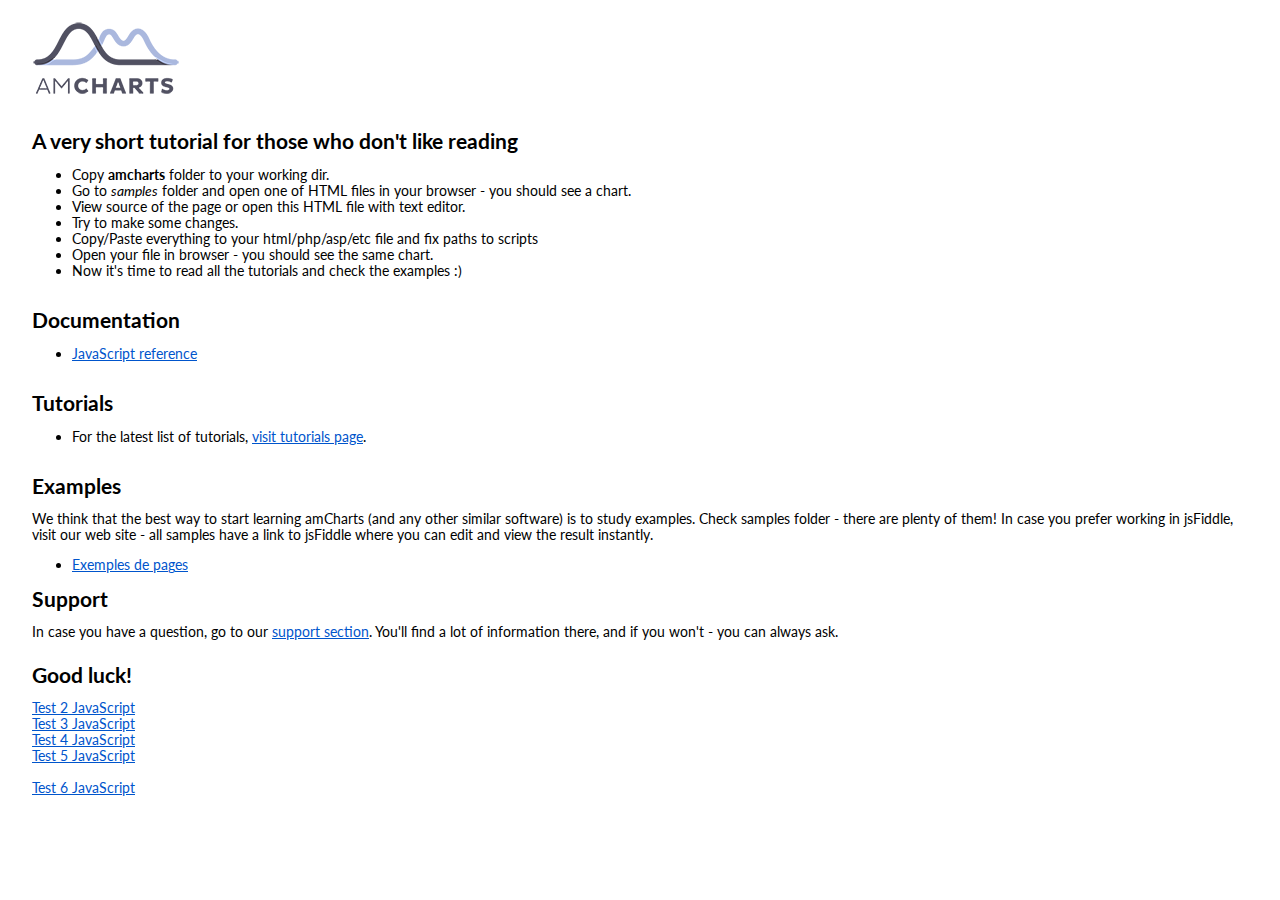
<file: web/index.html>
<!DOCTYPE html PUBLIC "-//W3C//DTD XHTML 1.0 Transitional//EN" "http://www.w3.org/TR/xhtml1/DTD/xhtml1-transitional.dtd">
<html xmlns="http://www.w3.org/1999/xhtml">
<head>
<title>Intro to JavaScript amCharts</title>
<meta http-equiv="Content-Type" content="text/html; charset=UTF-8">
<link href="images/style.css" rel="stylesheet" type="text/css">
</head>

<body bgcolor="#FFFFFF">
    <p><img src="images/logo.png" /></p>
    <hr>
    <h2>A very short tutorial for those who don't like reading</h2>
	<ul>
	    <li>Copy <b>amcharts</b> folder to your working dir.</li>
	    <li>Go to <i>samples</i> folder and open one of HTML files in your browser - you should see a chart.</li>
	    <li>View source of the page or open this HTML file with text editor.</li>
	    <li>Try to make some changes.</li>
	    <li>Copy/Paste everything to your html/php/asp/etc file and fix paths to scripts</li>
	    <li>Open your file in browser - you should see the same chart.</li>
	    <li>Now it's time to read all the tutorials and check the examples :)</li>
	</ul>
    <hr>
 	<h2>Documentation</h2>
	<ul>
		<li><a href="http://docs.amcharts.com/3/javascriptstockchart">JavaScript reference</a></li>
	</ul>
    <hr>
	<h2>Tutorials</h2>
	<ul>
		<li>For the latest list of tutorials, <a href="http://www.amcharts.com/tutorials/">visit tutorials page</a>.</li>
	</ul>
	<hr>
	<h2>Examples</h2>
	We think that the best way to start learning amCharts (and any other similar software) is to study examples. Check samples folder - there are plenty of them! In case you prefer working in jsFiddle, visit our web site - all samples have a link to jsFiddle where you can edit and view the result instantly.
        	<ul>
                    <li><a href="samples/Menu.html">Exemples de pages</a></li>
	</ul>
        
    <h2>Support</h2>
	In case you have a question, go to our <a href="http://www.amcharts.com/support">support section</a>. You'll find a lot of information there, and if you won't - you can always ask.
	<hr>
	<h2>Good luck!</h2>
        <!--
        <a href="TestJavaScript.jsp">Test JavaScript</a>
        -->
        
        <a href="Debut?choixPage=test2">Test 2 JavaScript</a>   </br>    
        <a href="Debut?choixPage=test3">Test 3 JavaScript</a> </br>   
        
        <a href="Debut?choixPage=test4">Test 4 JavaScript</a></br>   
        <a href="Debut?choixPage=test5">Test 5 JavaScript</a></br> </br>     
         <a href="Debut?choixPage=test6">Test 6 JavaScript</a></br>   
        
	<hr>
</body>
</html>
</file>
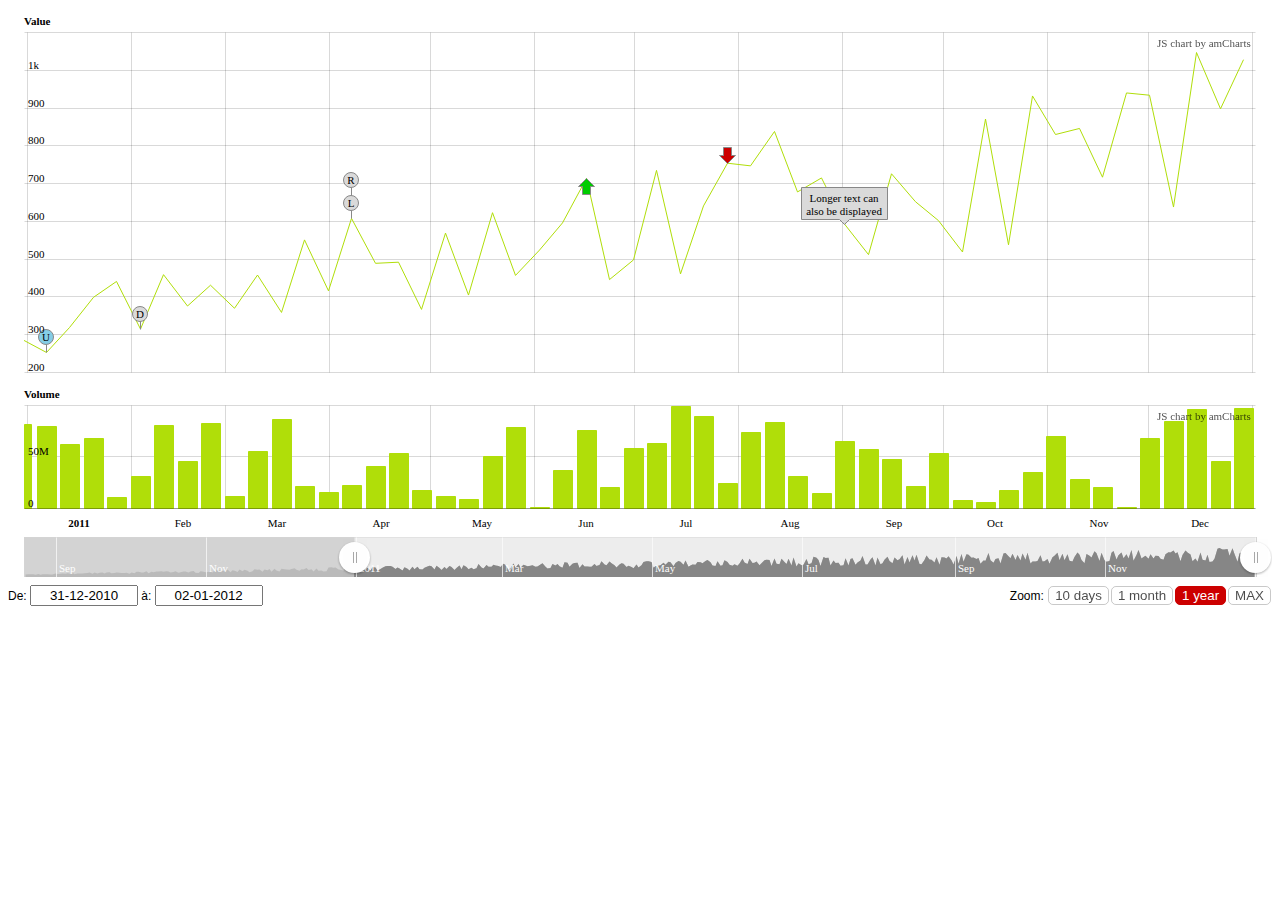
<file: web/samples/stockEvents.html>
<!DOCTYPE HTML PUBLIC "-//W3C//DTD HTML 4.01//EN" "http://www.w3.org/TR/html4/strict.dtd">
<html>
	<head>
		<meta http-equiv="Content-Type" content="text/html; charset=utf-8">
		<title>amStock Example</title>
		<link rel="stylesheet" href="../amcharts/style.css"	type="text/css">

		<script src="../amcharts/amcharts.js" type="text/javascript"></script>
		<script src="../amcharts/serial.js" type="text/javascript"></script>
		<script src="../amcharts/amstock.js" type="text/javascript"></script>

		<script>
			AmCharts.ready(function () {
				generateChartData();
				createStockChart();
			});

			var chartData = [];

			function generateChartData() {
				var firstDate = new Date(2012, 0, 1);
				firstDate.setDate(firstDate.getDate() - 500);
				firstDate.setHours(0, 0, 0, 0);

				for (var i = 0; i < 500; i++) {
					var newDate = new Date(firstDate);
					newDate.setDate(newDate.getDate() + i);

					var a = Math.round(Math.random() * (40 + i)) + 100 + i;
					var b = Math.round(Math.random() * 100000000);

					chartData.push({
						date: newDate,
						value: a,
						volume: b
					});
				}
			}

			var chart;

			function createStockChart() {
				chart = new AmCharts.AmStockChart();


				// DATASETS //////////////////////////////////////////
				var dataSet = new AmCharts.DataSet();
				dataSet.color = "#b0de09";
				dataSet.fieldMappings = [{
					fromField: "value",
					toField: "value"
				}, {
					fromField: "volume",
					toField: "volume"
				}];
				dataSet.dataProvider = chartData;
				dataSet.categoryField = "date";

				// set data sets to the chart
				chart.dataSets = [dataSet];

				// PANELS ///////////////////////////////////////////
				// first stock panel
				var stockPanel1 = new AmCharts.StockPanel();
				stockPanel1.showCategoryAxis = false;
				stockPanel1.title = "Value";
				stockPanel1.percentHeight = 70;

				// graph of first stock panel
				var graph1 = new AmCharts.StockGraph();
				graph1.valueField = "value";
				stockPanel1.addStockGraph(graph1);

				// create stock legend
				var stockLegend1 = new AmCharts.StockLegend();
				stockLegend1.valueTextRegular = " ";
				stockLegend1.markerType = "none";
				stockPanel1.stockLegend = stockLegend1;


				// second stock panel
				var stockPanel2 = new AmCharts.StockPanel();
				stockPanel2.title = "Volume";
				stockPanel2.percentHeight = 30;
				var graph2 = new AmCharts.StockGraph();
				graph2.valueField = "volume";
				graph2.type = "column";
				graph2.fillAlphas = 1;
				stockPanel2.addStockGraph(graph2);

				// create stock legend
				var stockLegend2 = new AmCharts.StockLegend();
				stockLegend2.valueTextRegular = " ";
				stockLegend2.markerType = "none";
				stockPanel2.stockLegend = stockLegend2;

				// set panels to the chart
				chart.panels = [stockPanel1, stockPanel2];


				// OTHER SETTINGS ////////////////////////////////////
				var scrollbarSettings = new AmCharts.ChartScrollbarSettings();
				scrollbarSettings.graph = graph1;
				scrollbarSettings.updateOnReleaseOnly = false;
				chart.chartScrollbarSettings = scrollbarSettings;

				var cursorSettings = new AmCharts.ChartCursorSettings();
				cursorSettings.valueBalloonsEnabled = true;
				cursorSettings.graphBulletSize = 1;
				chart.chartCursorSettings = cursorSettings;


				// PERIOD SELECTOR ///////////////////////////////////
				var periodSelector = new AmCharts.PeriodSelector();
				periodSelector.periods = [{
					period: "DD",
					count: 10,
					label: "10 days"
				}, {
					period: "MM",
					count: 1,
					label: "1 month"
				}, {
					period: "YYYY",
					count: 1,
					selected:true,
					label: "1 year"
				}, {
					period: "YTD",
					label: "YTD"
				}, {
					period: "MAX",
					label: "MAX"
				}];
				chart.periodSelector = periodSelector;


				var panelsSettings = new AmCharts.PanelsSettings();
				panelsSettings.marginRight = 16;
				panelsSettings.marginLeft = 16;
				panelsSettings.usePrefixes = true;
				chart.panelsSettings = panelsSettings;


				// EVENTS - Créer un type Event qui sera generé selon une condition (prototype)
				var e0 = {
					date: new Date(2010, 8, 19),
					type: "sign",
					backgroundColor: "#85CDE6",
					graph: graph1,
					text: "S",
					description: "This is description of an event"
				};
				var e1 = {
					date: new Date(2010, 10, 19),
					type: "flag",
					backgroundColor: "#FFFFFF",
					backgroundAlpha: 0.5,
					graph: graph1,
					text: "F",
					description: "Some longer\ntext can also\n be added"
				};
				var e2 = {
					date: new Date(2010, 11, 10),
					showOnAxis: true,
					backgroundColor: "#85CDE6",
					type: "pin",
					text: "X",
					graph: graph1,
					description: "This is description of an event"
				};
				var e3 = {
					date: new Date(2010, 11, 26),
					showOnAxis: true,
					backgroundColor: "#85CDE6",
					type: "pin",
					text: "Z",
					graph: graph1,
					description: "This is description of an event"
				};
				var e4 = {
					date: new Date(2011, 0, 3),
					type: "sign",
					backgroundColor: "#85CDE6",
					graph: graph1,
					text: "U",
					description: "This is description of an event"
				};
				var e5 = {
					date: new Date(2011, 1, 6),
					type: "sign",
					graph: graph1,
					text: "D",
					description: "This is description of an event"
				};
				var e6 = {
					date: new Date(2011, 3, 5),
					type: "sign",
					graph: graph1,
					text: "L",
					description: "This is description of an event"
				};
				var e7 = {
					date: new Date(2011, 3, 5),
					type: "sign",
					graph: graph1,
					text: "R",
					description: "This is description of an event"
				};
				var e8 = {
					date: new Date(2011, 5, 15),
					type: "arrowUp",
					backgroundColor: "#00CC00",
					graph: graph1,
					description: "This is description of an event"
				};
				var e9 = {
					date: new Date(2011, 6, 25),
					type: "arrowDown",
					backgroundColor: "#CC0000",
					graph: graph1,
					description: "This is description of an event"
				};
				var e10 = {
					date: new Date(2011, 8, 1),
					type: "text",
					graph: graph1,
					text: "Longer text can\nalso be displayed",
					description: "This is description of an event"
				};

				dataSet.stockEvents = [e0, e1, e2, e3, e4, e5, e6, e7, e8, e9, e10];

				chart.write('chartdiv');
			}

		</script>
	</head>
	<body style="background-color:#FFFFFF">
		<div id="chartdiv" style="width:100%; height:600px;"></div>
	</body>

</html>
</file>
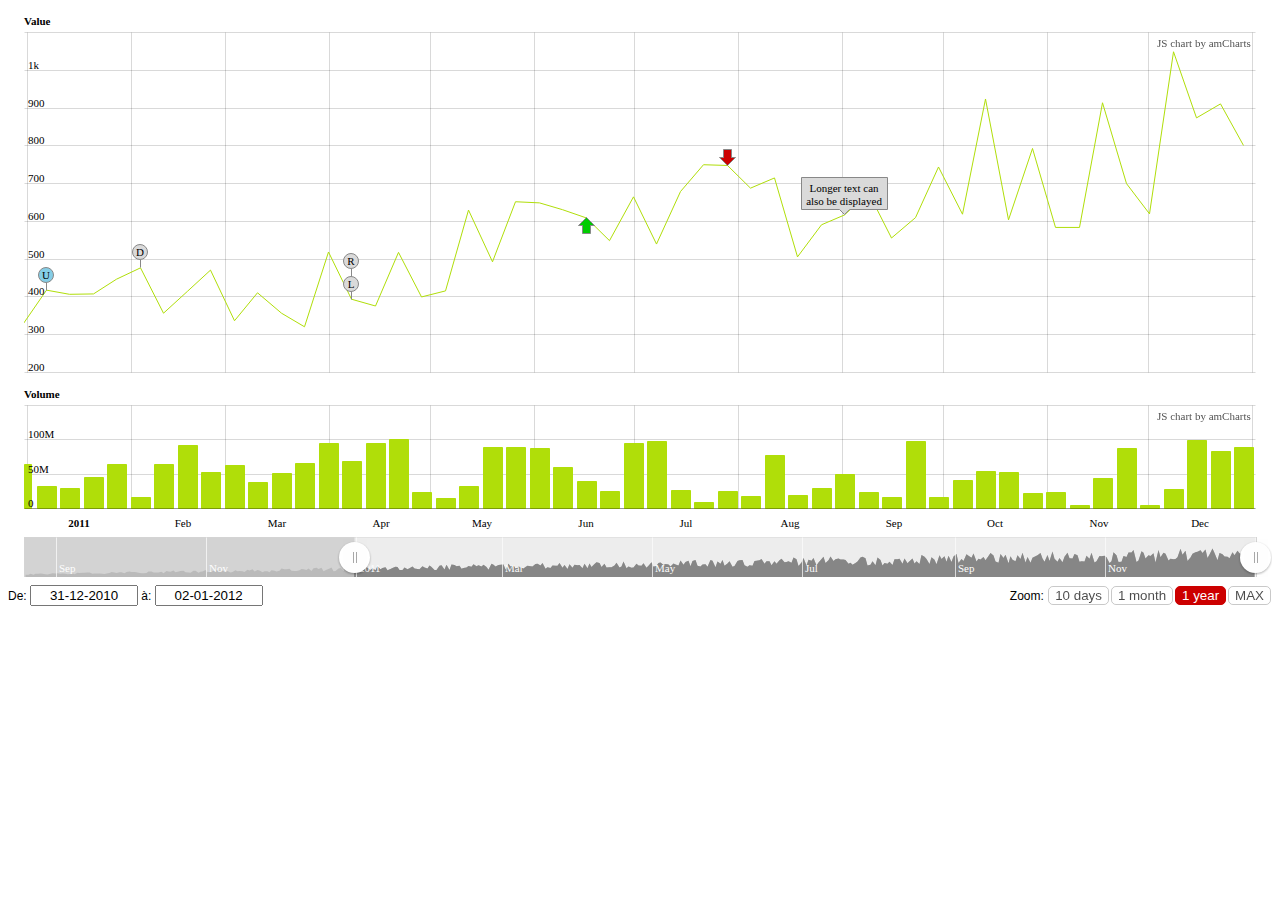
<file: web/samples/stockEvents_1.html>
<!DOCTYPE HTML PUBLIC "-//W3C//DTD HTML 4.01//EN" "http://www.w3.org/TR/html4/strict.dtd">
<html>
	<head>
		<meta http-equiv="Content-Type" content="text/html; charset=utf-8">
		<title>amStock Example</title>
		<link rel="stylesheet" href="../amcharts/style.css"	type="text/css">

		<script src="../amcharts/amcharts.js" type="text/javascript"></script>
		<script src="../amcharts/serial.js" type="text/javascript"></script>
		<script src="../amcharts/amstock.js" type="text/javascript"></script>

		<script>
			AmCharts.ready(function () {
				generateChartData();
				createStockChart();
			});

			var chartData = [];

			function generateChartData() {
				var firstDate = new Date(2012, 0, 1);
				firstDate.setDate(firstDate.getDate() - 500);
				firstDate.setHours(0, 0, 0, 0);

				for (var i = 0; i < 500; i++) {
					var newDate = new Date(firstDate);
					newDate.setDate(newDate.getDate() + i);

					var a = Math.round(Math.random() * (40 + i)) + 100 + i;
					var b = Math.round(Math.random() * 100000000);

					chartData.push({
						date: newDate,
						value: a,
						volume: b
					});
				}
			}

			var chart;

			function createStockChart() {
				chart = new AmCharts.AmStockChart();


				// DATASETS MM//////////////////////////////////////////
				var dataSet = new AmCharts.DataSet();
				dataSet.color = "#b0de09";
				dataSet.fieldMappings = [{
					fromField: "value",
					toField: "value"
				}, {
					fromField: "volume",
					toField: "volume"
				}];
				dataSet.dataProvider = chartData;
				dataSet.categoryField = "date";

				// set data sets to the chart
				chart.dataSets = [dataSet];

				// PANELS ///////////////////////////////////////////
				// first stock panel
				var stockPanel1 = new AmCharts.StockPanel();
				stockPanel1.showCategoryAxis = false;
				stockPanel1.title = "Value";
				stockPanel1.percentHeight = 70;

				// graph of first stock panel
				var graph1 = new AmCharts.StockGraph();
				graph1.valueField = "value";
				stockPanel1.addStockGraph(graph1);

				// create stock legend
				var stockLegend1 = new AmCharts.StockLegend();
				stockLegend1.valueTextRegular = " ";
				stockLegend1.markerType = "none";
				stockPanel1.stockLegend = stockLegend1;


				// second stock panel
				var stockPanel2 = new AmCharts.StockPanel();
				stockPanel2.title = "Volume";
				stockPanel2.percentHeight = 30;
				var graph2 = new AmCharts.StockGraph();
				graph2.valueField = "volume";
				graph2.type = "column";
				graph2.fillAlphas = 1;
				stockPanel2.addStockGraph(graph2);

				// create stock legend
				var stockLegend2 = new AmCharts.StockLegend();
				stockLegend2.valueTextRegular = " ";
				stockLegend2.markerType = "none";
				stockPanel2.stockLegend = stockLegend2;

				// set panels to the chart
				chart.panels = [stockPanel1, stockPanel2];


				// OTHER SETTINGS ////////////////////////////////////
				var scrollbarSettings = new AmCharts.ChartScrollbarSettings();
				scrollbarSettings.graph = graph1;
				scrollbarSettings.updateOnReleaseOnly = false;
				chart.chartScrollbarSettings = scrollbarSettings;

				var cursorSettings = new AmCharts.ChartCursorSettings();
				cursorSettings.valueBalloonsEnabled = true;
				cursorSettings.graphBulletSize = 1;
				chart.chartCursorSettings = cursorSettings;


				// PERIOD SELECTOR ///////////////////////////////////
				var periodSelector = new AmCharts.PeriodSelector();
				periodSelector.periods = [{
					period: "DD",
					count: 10,
					label: "10 days"
				}, {
					period: "MM",
					count: 1,
					label: "1 month"
				}, {
					period: "YYYY",
					count: 1,
					selected:true,
					label: "1 year"
				}, {
					period: "YTD",
					label: "YTD"
				}, {
					period: "MAX",
					label: "MAX"
				}];
				chart.periodSelector = periodSelector;


				var panelsSettings = new AmCharts.PanelsSettings();
				panelsSettings.marginRight = 16;
				panelsSettings.marginLeft = 16;
				panelsSettings.usePrefixes = true;
				chart.panelsSettings = panelsSettings;


				// EVENTS - Créer un type Event qui sera generé selon une condition (prototype)
				var e0 = {
					date: new Date(2010, 8, 19),
					type: "sign",
					backgroundColor: "#85CDE6",
					graph: graph1,
					text: "S",
					description: "This is description of an event"
				};
				var e1 = {
					date: new Date(2010, 10, 19),
					type: "flag",
					backgroundColor: "#FFFFFF",
					backgroundAlpha: 0.5,
					graph: graph1,
					text: "F",
					description: "Some longer\ntext can also\n be added"
				};
				var e2 = {
					date: new Date(2010, 11, 10),
					showOnAxis: true,
					backgroundColor: "#85CDE6",
					type: "pin",
					text: "X",
					graph: graph1,
					description: "This is description of an event"
				};
				var e3 = {
					date: new Date(2010, 11, 26),
					showOnAxis: true,
					backgroundColor: "#85CDE6",
					type: "pin",
					text: "Z",
					graph: graph1,
					description: "This is description of an event"
				};
				var e4 = {
					date: new Date(2011, 0, 3),
					type: "sign",
					backgroundColor: "#85CDE6",
					graph: graph1,
					text: "U",
					description: "This is description of an event"
				};
				var e5 = {
					date: new Date(2011, 1, 6),
					type: "sign",
					graph: graph1,
					text: "D",
					description: "This is description of an event"
				};
				var e6 = {
					date: new Date(2011, 3, 5),
					type: "sign",
					graph: graph1,
					text: "L",
					description: "This is description of an event"
				};
				var e7 = {
					date: new Date(2011, 3, 5),
					type: "sign",
					graph: graph1,
					text: "R",
					description: "This is description of an event"
				};
				var e8 = {
					date: new Date(2011, 5, 15),
					type: "arrowUp",
					backgroundColor: "#00CC00",
					graph: graph1,
					description: "This is description of an event"
				};
				var e9 = {
					date: new Date(2011, 6, 25),
					type: "arrowDown",
					backgroundColor: "#CC0000",
					graph: graph1,
					description: "This is description of an event"
				};
				var e10 = {
					date: new Date(2011, 8, 1),
					type: "text",
					graph: graph1,
					text: "Longer text can\nalso be displayed",
					description: "This is description of an event"
				};

				dataSet.stockEvents = [e0, e1, e2, e3, e4, e5, e6, e7, e8, e9, e10];

				chart.write('chartdiv');
			}

		</script>
	</head>
	<body style="background-color:#FFFFFF">
		<div id="chartdiv" style="width:100%; height:600px;"></div>
	</body>

</html>
</file>
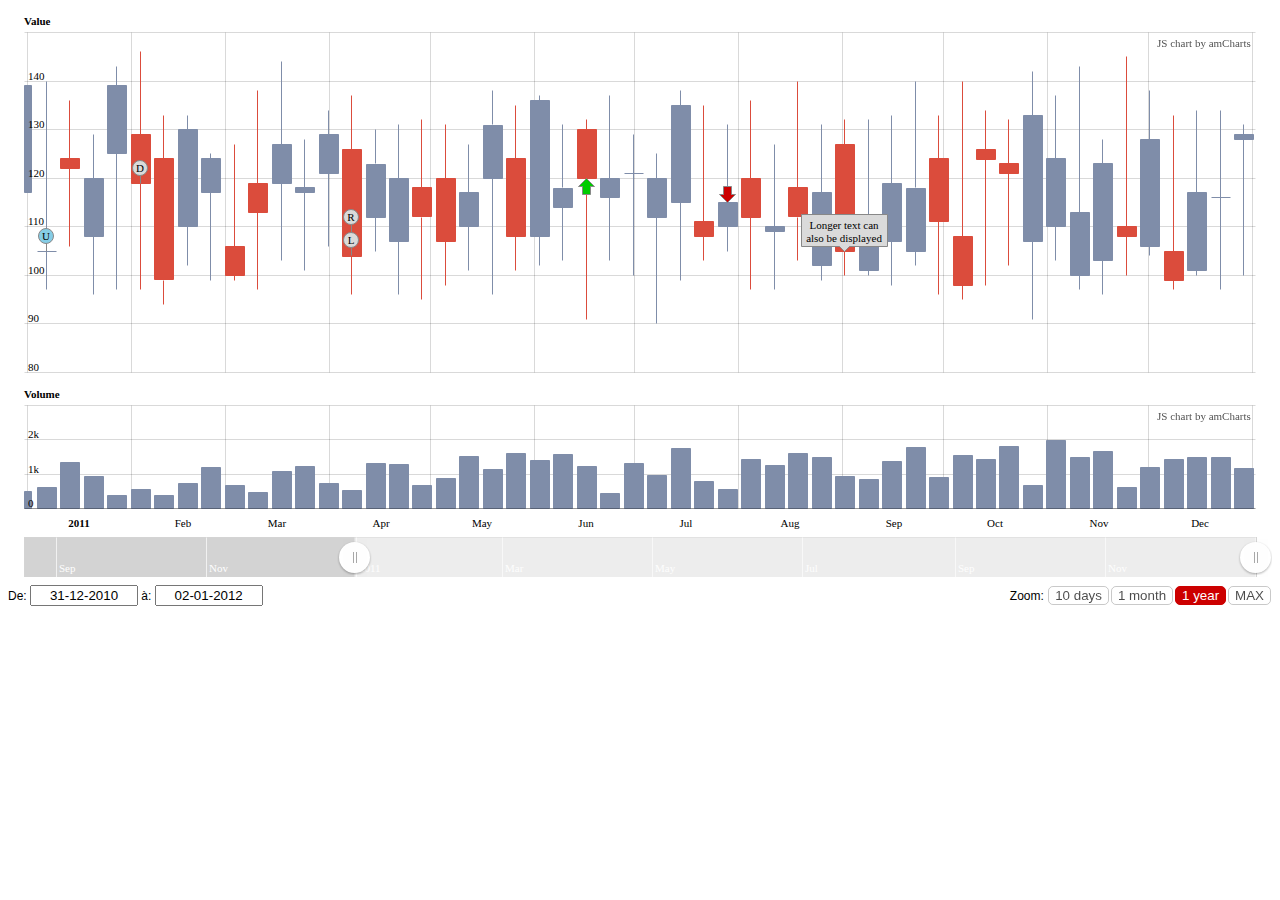
<file: web/samples/stockEvents_3.html>
<!DOCTYPE HTML PUBLIC "-//W3C//DTD HTML 4.01//EN" "http://www.w3.org/TR/html4/strict.dtd">
<html>
    <head>
        <meta http-equiv="Content-Type" content="text/html; charset=utf-8">
        <title>amStock Example</title>
        <link rel="stylesheet" href="../amcharts/style.css"	type="text/css">

        <script src="../amcharts/amcharts.js" type="text/javascript"></script>
        <script src="../amcharts/serial.js" type="text/javascript"></script>
        <script src="../amcharts/amstock.js" type="text/javascript"></script>

        <script>
            AmCharts.ready(function () {
                generateChartData();
                createStockChart();
            });

            var chartData = [];

            function generateChartData() {
                var firstDate = new Date(2012, 0, 1);
                firstDate.setDate(firstDate.getDate() - 500);
                firstDate.setHours(0, 0, 0, 0);

                for (var i = 0; i < 500; i++) {
                    var newDate = new Date(firstDate);

                    newDate.setDate(newDate.getDate() + i);

                    var open = Math.round(Math.random() * (30) + 100);
                    var close = open + Math.round(Math.random() * (15) - Math.random() * 10);

                    var low;
                    if (open < close) {
                        low = open - Math.round(Math.random() * 5);
                    } else {
                        low = close - Math.round(Math.random() * 5);
                    }

                    var high;
                    if (open < close) {
                        high = close + Math.round(Math.random() * 5);
                    } else {
                        high = open + Math.round(Math.random() * 5);
                    }

                    var volume = Math.round(Math.random() * (1000 + i)) + 100 + i;



                    chartData[i] = ({
                        date: newDate,
                        open: open,
                        close: close,
                        high: high,
                        low: low,
                        volume: volume
                    });
                }
            }

            var chart;

            function createStockChart() {
                chart = new AmCharts.AmStockChart();


                // DATASETS //////////////////////////////////////////
                var dataSet = new AmCharts.DataSet();
                dataSet.fieldMappings = [{
                        fromField: "open",
                        toField: "open"
                    }, {
                        fromField: "close",
                        toField: "close"
                    }, {
                        fromField: "high",
                        toField: "high"
                    }, {
                        fromField: "low",
                        toField: "low"
                    }, {
                        fromField: "volume",
                        toField: "volume"
                    }, {
                        fromField: "value",
                        toField: "value"
                    }];
                dataSet.color = "#7f8da9";
                dataSet.dataProvider = chartData;
                dataSet.categoryField = "date";

                // set data sets to the chart
                chart.dataSets = [dataSet];

                // PANELS ///////////////////////////////////////////
                // first stock panel
                var stockPanel1 = new AmCharts.StockPanel();
                stockPanel1.showCategoryAxis = false;
                stockPanel1.title = "Value";
                stockPanel1.percentHeight = 70;

                // graph of first stock panel
                var graph1 = new AmCharts.StockGraph();
                graph1.type = "candlestick";
                graph1.openField = "open";
                graph1.closeField = "close";
                graph1.highField = "high";
                graph1.lowField = "low";
                graph1.valueField = "close";
                graph1.lineColor = "#7f8da9";
                graph1.fillColors = "#7f8da9";
                graph1.negativeLineColor = "#db4c3c";
                graph1.negativeFillColors = "#db4c3c";
                graph1.fillAlphas = 1;
                graph1.balloonText = "open:<b>[[open]]</b><br>close:<b>[[close]]</b><br>low:<b>[[low]]</b><br>high:<b>[[high]]</b>";
                graph1.useDataSetColors = false;
                stockPanel1.addStockGraph(graph1);

                // create stock legend
                var stockLegend1 = new AmCharts.StockLegend();
                stockLegend1.valueTextRegular = " ";
                stockLegend1.markerType = "none";
                stockPanel1.stockLegend = stockLegend1;


                // second stock panel
                var stockPanel2 = new AmCharts.StockPanel();
                stockPanel2.title = "Volume";
                stockPanel2.percentHeight = 30;
                var graph2 = new AmCharts.StockGraph();
                graph2.valueField = "volume";
                graph2.type = "column";
                graph2.fillAlphas = 1;
                stockPanel2.addStockGraph(graph2);

                // create stock legend
                var stockLegend2 = new AmCharts.StockLegend();
                stockLegend2.valueTextRegular = " ";
                stockLegend2.markerType = "none";
                stockPanel2.stockLegend = stockLegend2;

                // set panels to the chart
                chart.panels = [stockPanel1, stockPanel2];


                // OTHER SETTINGS ////////////////////////////////////
                var scrollbarSettings = new AmCharts.ChartScrollbarSettings();
                scrollbarSettings.graph = graph1;
                scrollbarSettings.updateOnReleaseOnly = false;
                chart.chartScrollbarSettings = scrollbarSettings;

                var cursorSettings = new AmCharts.ChartCursorSettings();
                cursorSettings.valueBalloonsEnabled = true;
                cursorSettings.graphBulletSize = 1;
                chart.chartCursorSettings = cursorSettings;


                // PERIOD SELECTOR ///////////////////////////////////
                var periodSelector = new AmCharts.PeriodSelector();
                periodSelector.periods = [{
                        period: "DD",
                        count: 10,
                        label: "10 days"
                    }, {
                        period: "MM",
                        count: 1,
                        label: "1 month"
                    }, {
                        period: "YYYY",
                        count: 1,
                        selected: true,
                        label: "1 year"
                    }, {
                        period: "YTD",
                        label: "YTD"
                    }, {
                        period: "MAX",
                        label: "MAX"
                    }];
                chart.periodSelector = periodSelector;


                var panelsSettings = new AmCharts.PanelsSettings();
                panelsSettings.marginRight = 16;
                panelsSettings.marginLeft = 16;
                panelsSettings.usePrefixes = true;
                chart.panelsSettings = panelsSettings;


                // EVENTS - Créer un type Event qui sera generé selon une condition (prototype)
                var e0 = {
                    date: new Date(2010, 8, 19),
                    type: "sign",
                    backgroundColor: "#85CDE6",
                    graph: graph1,
                    text: "S",
                    description: "This is description of an event"
                };
                var e1 = {
                    date: new Date(2010, 10, 19),
                    type: "flag",
                    backgroundColor: "#FFFFFF",
                    backgroundAlpha: 0.5,
                    graph: graph1,
                    text: "F",
                    description: "Some longer\ntext can also\n be added"
                };
                var e2 = {
                    date: new Date(2010, 11, 10),
                    showOnAxis: true,
                    backgroundColor: "#85CDE6",
                    type: "pin",
                    text: "X",
                    graph: graph1,
                    description: "This is description of an event"
                };
                var e3 = {
                    date: new Date(2010, 11, 26),
                    showOnAxis: true,
                    backgroundColor: "#85CDE6",
                    type: "pin",
                    text: "Z",
                    graph: graph1,
                    description: "This is description of an event"
                };
                var e4 = {
                    date: new Date(2011, 0, 3),
                    type: "sign",
                    backgroundColor: "#85CDE6",
                    graph: graph1,
                    text: "U",
                    description: "This is description of an event"
                };
                var e5 = {
                    date: new Date(2011, 1, 6),
                    type: "sign",
                    graph: graph1,
                    text: "D",
                    description: "This is description of an event"
                };
                var e6 = {
                    date: new Date(2011, 3, 5),
                    type: "sign",
                    graph: graph1,
                    text: "L",
                    description: "This is description of an event"
                };
                var e7 = {
                    date: new Date(2011, 3, 5),
                    type: "sign",
                    graph: graph1,
                    text: "R",
                    description: "This is description of an event"
                };
                var e8 = {
                    date: new Date(2011, 5, 15),
                    type: "arrowUp",
                    backgroundColor: "#00CC00",
                    graph: graph1,
                    description: "This is description of an event"
                };
                var e9 = {
                    date: new Date(2011, 6, 25),
                    type: "arrowDown",
                    backgroundColor: "#CC0000",
                    graph: graph1,
                    description: "This is description of an event"
                };
                var e10 = {
                    date: new Date(2011, 8, 1),
                    type: "text",
                    graph: graph1,
                    text: "Longer text can\nalso be displayed",
                    description: "This is description of an event"
                };

                dataSet.stockEvents = [e0, e1, e2, e3, e4, e5, e6, e7, e8, e9, e10];

                chart.write('chartdiv');
            }

        </script>
    </head>
    <body style="background-color:#FFFFFF">
        <div id="chartdiv" style="width:100%; height:600px;"></div>
    </body>

</html>
</file>
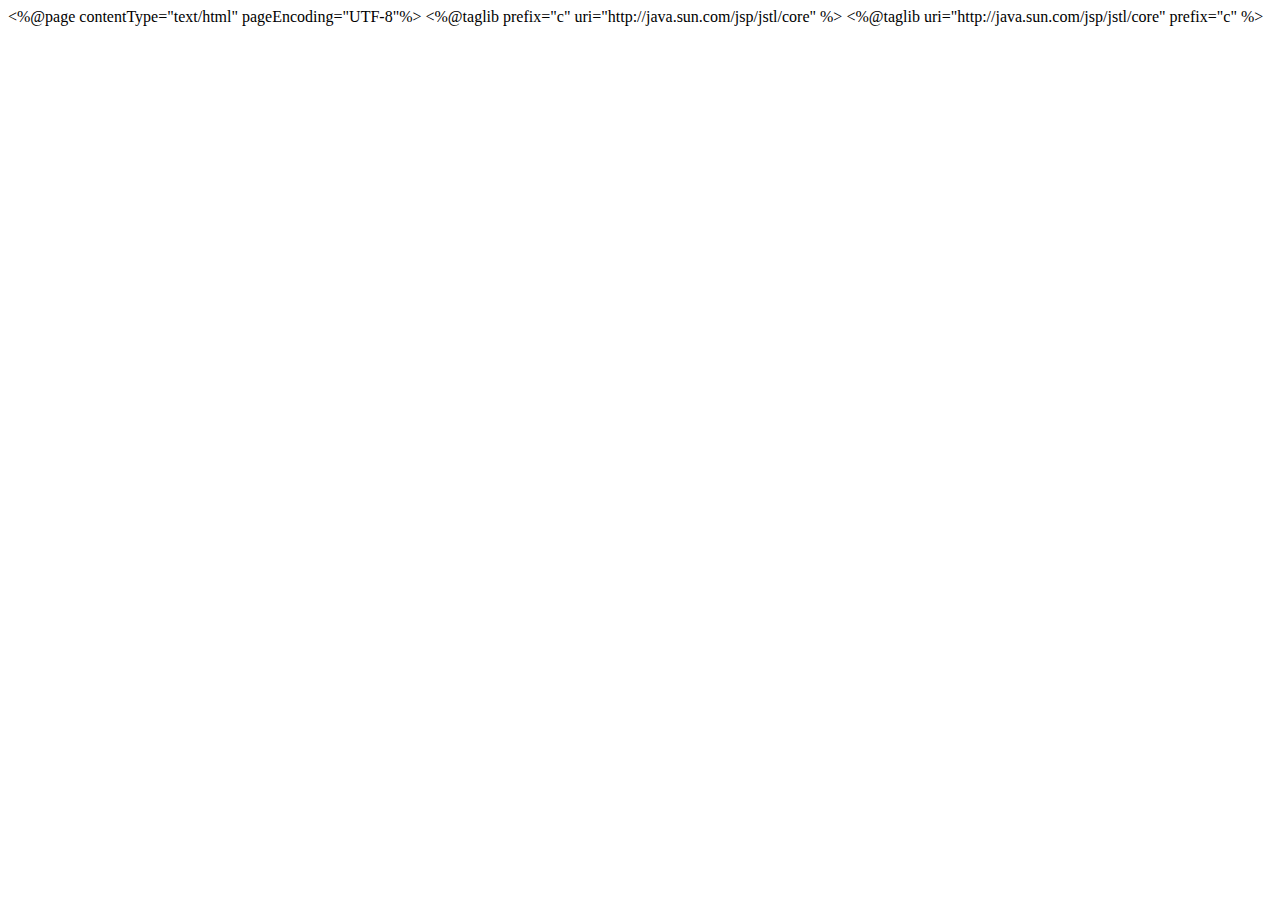
<file: web/samples/stockEvents_4.html>
<%@page contentType="text/html" pageEncoding="UTF-8"%>
<%@taglib prefix="c" uri="http://java.sun.com/jsp/jstl/core" %>
<%@taglib uri="http://java.sun.com/jsp/jstl/core" prefix="c" %>

<!DOCTYPE HTML PUBLIC "-//W3C//DTD HTML 4.01//EN" "http://www.w3.org/TR/html4/strict.dtd">
<html>
    <head>
        <meta http-equiv="Content-Type" content="text/html; charset=utf-8">
        <title>amStock Example</title>
        <link rel="stylesheet" href="../amcharts/style.css"	type="text/css">

        <script src="../amcharts/amcharts.js" type="text/javascript"></script>
        <script src="../amcharts/serial.js" type="text/javascript"></script>
        <script src="../amcharts/amstock.js" type="text/javascript"></script>

        <script>
            AmCharts.ready(function () {
                generateChartData();
                createStockChart();
            });

            var chartData = [];

            function generateChartData() {
                var firstDate = new Date(2012, 0, 1);
                firstDate.setDate(firstDate.getDate() - 500);
                firstDate.setHours(0, 0, 0, 0);

                //var values = {};
                
            <c:forEach var="item" items="${maListe}"  varStatus="loop">
                var newDate = new Date(firstDate);
                newDate.setDate(newDate.getDate() + ${loop.index});

                var open = ${item.ouverture};
                var close = '${item.fermeture}';
                var low = '${item.min}';
                var high = '${item.max}';
                var volume = '${item.volFin}';

                chartData[${loop.index}] = ({
                    date: newDate,
                    open: open,
                    close: close,
                    high: high,
                    low: low,
                    volume: volume
                });
                                
               
            </c:forEach>
               
                }

            var chart;

            function createStockChart() {
                chart = new AmCharts.AmStockChart();


                // DATASETS //////////////////////////////////////////
                var dataSet = new AmCharts.DataSet();
                dataSet.fieldMappings = [{
                        fromField: "open",
                        toField: "open"
                    }, {
                        fromField: "close",
                        toField: "close"
                    }, {
                        fromField: "high",
                        toField: "high"
                    }, {
                        fromField: "low",
                        toField: "low"
                    }, {
                        fromField: "volume",
                        toField: "volume"
                    }, {
                        fromField: "value",
                        toField: "value"
                    }];
                dataSet.color = "#7f8da9";
                dataSet.dataProvider = chartData;
                dataSet.categoryField = "date";

                // set data sets to the chart
                chart.dataSets = [dataSet];

                // PANELS ///////////////////////////////////////////
                // first stock panel
                var stockPanel1 = new AmCharts.StockPanel();
                stockPanel1.showCategoryAxis = false;
                stockPanel1.title = "Value";
                stockPanel1.percentHeight = 70;

                // graph of first stock panel
                var graph1 = new AmCharts.StockGraph();
                graph1.type = "candlestick";
                graph1.openField = "open";
                graph1.closeField = "close";
                graph1.highField = "high";
                graph1.lowField = "low";
                graph1.valueField = "close";
                graph1.lineColor = "#7f8da9";
                graph1.fillColors = "#7f8da9";
                graph1.negativeLineColor = "#db4c3c";
                graph1.negativeFillColors = "#db4c3c";
                graph1.fillAlphas = 1;
                graph1.balloonText = "open:<b>[[open]]</b><br>close:<b>[[close]]</b><br>low:<b>[[low]]</b><br>high:<b>[[high]]</b>";
                graph1.useDataSetColors = false;
                stockPanel1.addStockGraph(graph1);

                // create stock legend
                var stockLegend1 = new AmCharts.StockLegend();
                stockLegend1.valueTextRegular = " ";
                stockLegend1.markerType = "none";
                stockPanel1.stockLegend = stockLegend1;


                // second stock panel
                var stockPanel2 = new AmCharts.StockPanel();
                stockPanel2.title = "Volume";
                stockPanel2.percentHeight = 30;
                var graph2 = new AmCharts.StockGraph();
                graph2.valueField = "volume";
                graph2.type = "column";
                graph2.fillAlphas = 1;
                stockPanel2.addStockGraph(graph2);

                // create stock legend
                var stockLegend2 = new AmCharts.StockLegend();
                stockLegend2.valueTextRegular = " ";
                stockLegend2.markerType = "none";
                stockPanel2.stockLegend = stockLegend2;

                // set panels to the chart
                chart.panels = [stockPanel1, stockPanel2];


                // OTHER SETTINGS ////////////////////////////////////
                var scrollbarSettings = new AmCharts.ChartScrollbarSettings();
                scrollbarSettings.graph = graph1;
                scrollbarSettings.updateOnReleaseOnly = false;
                chart.chartScrollbarSettings = scrollbarSettings;

                var cursorSettings = new AmCharts.ChartCursorSettings();
                cursorSettings.valueBalloonsEnabled = true;
                cursorSettings.graphBulletSize = 1;
                chart.chartCursorSettings = cursorSettings;


                // PERIOD SELECTOR ///////////////////////////////////
                var periodSelector = new AmCharts.PeriodSelector();
                periodSelector.periods = [{
                        period: "DD",
                        count: 10,
                        label: "10 days"
                    }, {
                        period: "MM",
                        count: 1,
                        label: "1 month"
                    }, {
                        period: "YYYY",
                        count: 1,
                        selected: true,
                        label: "1 year"
                    }, {
                        period: "YTD",
                        label: "YTD"
                    }, {
                        period: "MAX",
                        label: "MAX"
                    }];
                chart.periodSelector = periodSelector;


                var panelsSettings = new AmCharts.PanelsSettings();
                panelsSettings.marginRight = 16;
                panelsSettings.marginLeft = 16;
                panelsSettings.usePrefixes = true;
                chart.panelsSettings = panelsSettings;


                // EVENTS - Créer un type Event qui sera generé selon une condition (prototype)
                var e0 = {
                    date: new Date(2010, 8, 19),
                    type: "sign",
                    backgroundColor: "#85CDE6",
                    graph: graph1,
                    text: "S",
                    description: "This is description of an event"
                };
                var e1 = {
                    date: new Date(2010, 10, 19),
                    type: "flag",
                    backgroundColor: "#FFFFFF",
                    backgroundAlpha: 0.5,
                    graph: graph1,
                    text: "F",
                    description: "Some longer\ntext can also\n be added"
                };
                var e2 = {
                    date: new Date(2010, 11, 10),
                    showOnAxis: true,
                    backgroundColor: "#85CDE6",
                    type: "pin",
                    text: "X",
                    graph: graph1,
                    description: "This is description of an event"
                };
                var e3 = {
                    date: new Date(2010, 11, 26),
                    showOnAxis: true,
                    backgroundColor: "#85CDE6",
                    type: "pin",
                    text: "Z",
                    graph: graph1,
                    description: "This is description of an event"
                };
                var e4 = {
                    date: new Date(2011, 0, 3),
                    type: "sign",
                    backgroundColor: "#85CDE6",
                    graph: graph1,
                    text: "U",
                    description: "This is description of an event"
                };
                var e5 = {
                    date: new Date(2011, 1, 6),
                    type: "sign",
                    graph: graph1,
                    text: "D",
                    description: "This is description of an event"
                };
                var e6 = {
                    date: new Date(2011, 3, 5),
                    type: "sign",
                    graph: graph1,
                    text: "L",
                    description: "This is description of an event"
                };
                var e7 = {
                    date: new Date(2011, 3, 5),
                    type: "sign",
                    graph: graph1,
                    text: "R",
                    description: "This is description of an event"
                };
                var e8 = {
                    date: new Date(2011, 5, 15),
                    type: "arrowUp",
                    backgroundColor: "#00CC00",
                    graph: graph1,
                    description: "This is description of an event"
                };
                var e9 = {
                    date: new Date(2011, 6, 25),
                    type: "arrowDown",
                    backgroundColor: "#CC0000",
                    graph: graph1,
                    description: "This is description of an event"
                };
                var e10 = {
                    date: new Date(2011, 8, 1),
                    type: "text",
                    graph: graph1,
                    text: "Longer text can\nalso be displayed",
                    description: "This is description of an event"
                };

                dataSet.stockEvents = [e0, e1, e2, e3, e4, e5, e6, e7, e8, e9, e10];

                chart.write('chartdiv');
            }

        </script>
    </head>
    <body style="background-color:#FFFFFF">
        <div id="chartdiv" style="width:100%; height:600px;"></div>
    </body>

</html>
</file>
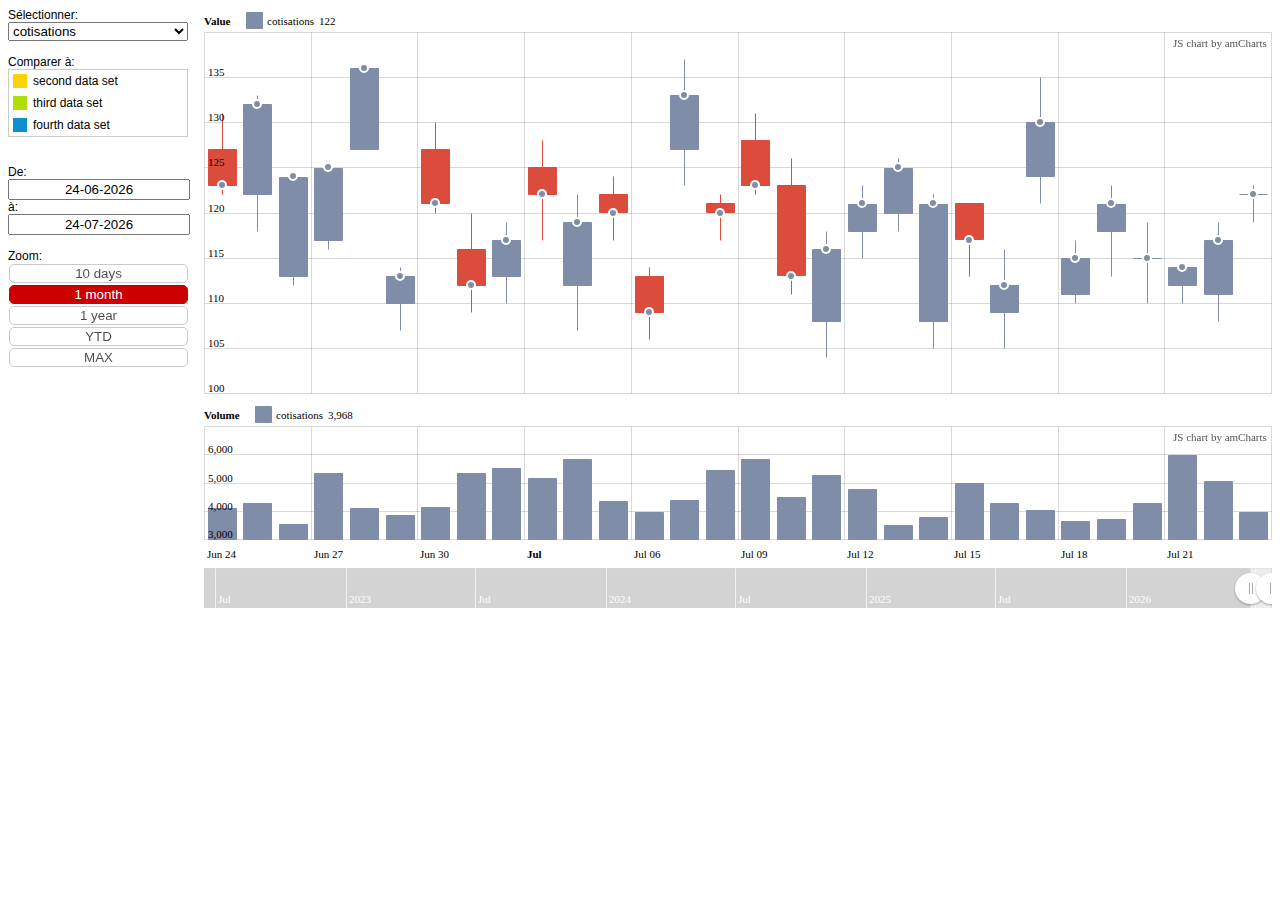
<file: web/samples/stockMultipleDataSets_2.html>
<!DOCTYPE HTML PUBLIC "-//W3C//DTD HTML 4.01//EN" "http://www.w3.org/TR/html4/strict.dtd">
<html>
    <head>
        <meta http-equiv="Content-Type" content="text/html; charset=utf-8">
        <title>amStock Example</title>
        <link rel="stylesheet" href="../amcharts/style.css"	type="text/css">

        <script src="../amcharts/amcharts.js" type="text/javascript"></script>
        <script src="../amcharts/serial.js" type="text/javascript"></script>
        <script src="../amcharts/amstock.js" type="text/javascript"></script>

        <script>
            AmCharts.ready(function () {
                generateChartData();
                createStockChart();
            });

            var chartData1 = [];
            var chartData2 = [];
            var chartData3 = [];
            var chartData4 = [];

            function generateChartData() {
                var firstDate = new Date();
                firstDate.setDate(firstDate.getDate() - 1500);
                firstDate.setHours(0, 0, 0, 0);

                for (var i = 0; i < 1500; i++) {
                    var newDate = new Date(firstDate);
                    newDate.setDate(newDate.getDate() + i);

                    //var a1 = Math.round(Math.random() * (40 + i)) + 100 + i;
                    var open = Math.round(Math.random() * (30) + 100);
                    var close = open + Math.round(Math.random() * (15) - Math.random() * 10);

                    var low;
                    if (open < close) {
                        low = open - Math.round(Math.random() * 5);
                    } else {
                        low = close - Math.round(Math.random() * 5);
                    }

                    var high;
                    if (open < close) {
                        high = close + Math.round(Math.random() * 5);
                    } else {
                        high = open + Math.round(Math.random() * 5);
                    }
                    var b1 = Math.round(Math.random() * (1000 + i)) + 500 + i * 2;

                    ///////////////////////////////////

                    var a2 = Math.round(Math.random() * (100 + i)) + 200 + i;
                    var b2 = Math.round(Math.random() * (1000 + i)) + 600 + i * 2;

                    var a3 = Math.round(Math.random() * (100 + i)) + 200;
                    var b3 = Math.round(Math.random() * (1000 + i)) + 600 + i * 2;

                    var a4 = Math.round(Math.random() * (100 + i)) + 200 + i;
                    var b4 = Math.round(Math.random() * (100 + i)) + 600 + i;

                    chartData1.push({
                        date: newDate,
                        open: open,
                        close: close,
                        high: high,
                        low: low,
                        volume: b1
                    });
                    //chartDataCot[i] = ({
                    // date: newDate,
                    // open: open,
                    // close: close,
                    // high: high,
                    //   low: low,
                    //volume: volume
                    // });

                    chartData2.push({
                        date: newDate,
                        value: a2,
                        volume: b2
                    });
                    chartData3.push({
                        date: newDate,
                        value: a3,
                        volume: b3
                    });
                    chartData4.push({
                        date: newDate,
                        value: a4,
                        volume: b4
                    });
                }
            }

            function createStockChart() {
                var chart = new AmCharts.AmStockChart();

                // DATASETS //////////////////////////////////////////
                // create data sets first
                var dataSet1 = new AmCharts.DataSet();
                dataSet1.title = "cotisations";
                dataSet1.fieldMappings = [{
                        fromField: "open",
                        toField: "open"
                    }, {
                        fromField: "close",
                        toField: "close"
                    }, {
                        fromField: "high",
                        toField: "high"
                    }, {
                        fromField: "low",
                        toField: "low"
                    }, {
                        fromField: "volume",
                        toField: "volume"
                    }, {
                        fromField: "value",
                        toField: "value"
                    }];
                dataSet1.color = "#7f8da9";
                dataSet1.dataProvider = chartData1;
                dataSet1.categoryField = "date";

                var dataSet2 = new AmCharts.DataSet();
                dataSet2.title = "second data set";
                dataSet2.fieldMappings = [{
                        fromField: "value",
                        toField: "value"
                    }, {
                        fromField: "volume",
                        toField: "volume"
                    }];
                dataSet2.dataProvider = chartData2;
                dataSet2.categoryField = "date";

                var dataSet3 = new AmCharts.DataSet();
                dataSet3.title = "third data set";
                dataSet3.fieldMappings = [{
                        fromField: "value",
                        toField: "value"
                    }, {
                        fromField: "volume",
                        toField: "volume"
                    }];
                dataSet3.dataProvider = chartData3;
                dataSet3.categoryField = "date";

                var dataSet4 = new AmCharts.DataSet();
                dataSet4.title = "fourth data set";
                dataSet4.fieldMappings = [{
                        fromField: "value",
                        toField: "value"
                    }, {
                        fromField: "volume",
                        toField: "volume"
                    }];
                dataSet4.dataProvider = chartData4;
                dataSet4.categoryField = "date";

                // set data sets to the chart
                chart.dataSets = [dataSet1, dataSet2, dataSet3, dataSet4];

                // PANELS ///////////////////////////////////////////
                // first stock panel
                var stockPanel1 = new AmCharts.StockPanel();
                stockPanel1.showCategoryAxis = false;
                stockPanel1.title = "Value";
                stockPanel1.percentHeight = 70;

                // graph of first stock panel
                var graph1 = new AmCharts.StockGraph();
                graph1.valueField = "value";
                graph1.comparable = true;
                graph1.compareField = "value";
                graph1.bullet = "round";
                graph1.bulletBorderColor = "#FFFFFF";
                graph1.bulletBorderAlpha = 1;
                graph1.balloonText = "[[title]]:<b>[[value]]</b>";
                graph1.compareGraphBalloonText = "[[title]]:<b>[[value]]</b>";
                graph1.compareGraphBullet = "round";
                graph1.compareGraphBulletBorderColor = "#FFFFFF";
                graph1.compareGraphBulletBorderAlpha = 1;
                /////////////////////////////////////
                                graph1.type = "candlestick";
                graph1.openField = "open";
                graph1.closeField = "close";
                graph1.highField = "high";
                graph1.lowField = "low";
                graph1.valueField = "close";
                graph1.lineColor = "#7f8da9";
                graph1.fillColors = "#7f8da9";
                graph1.negativeLineColor = "#db4c3c";
                graph1.negativeFillColors = "#db4c3c";
                graph1.fillAlphas = 1;
                graph1.balloonText = "open:<b>[[open]]</b><br>close:<b>[[close]]</b><br>low:<b>[[low]]</b><br>high:<b>[[high]]</b>";
                graph1.useDataSetColors = false;
                
                
                
                stockPanel1.addStockGraph(graph1);

                // create stock legend
                var stockLegend1 = new AmCharts.StockLegend();
                stockLegend1.periodValueTextComparing = "[[percents.value.close]]%";
                stockLegend1.periodValueTextRegular = "[[value.close]]";
                stockPanel1.stockLegend = stockLegend1;


                // second stock panel
                var stockPanel2 = new AmCharts.StockPanel();
                stockPanel2.title = "Volume";
                stockPanel2.percentHeight = 30;
                var graph2 = new AmCharts.StockGraph();
                graph2.valueField = "volume";
                graph2.type = "column";
                graph2.showBalloon = false;
                graph2.fillAlphas = 1;
                stockPanel2.addStockGraph(graph2);

                var stockLegend2 = new AmCharts.StockLegend();
                stockLegend2.periodValueTextRegular = "[[value.close]]";
                stockPanel2.stockLegend = stockLegend2;

                // set panels to the chart
                chart.panels = [stockPanel1, stockPanel2];


                // OTHER SETTINGS ////////////////////////////////////
                var sbsettings = new AmCharts.ChartScrollbarSettings();
                sbsettings.graph = graph1;
                sbsettings.updateOnReleaseOnly = false;
                chart.chartScrollbarSettings = sbsettings;

                // CURSOR
                var cursorSettings = new AmCharts.ChartCursorSettings();
                cursorSettings.valueBalloonsEnabled = true;
                chart.chartCursorSettings = cursorSettings;


                // PERIOD SELECTOR ///////////////////////////////////
                var periodSelector = new AmCharts.PeriodSelector();
                periodSelector.position = "left";
                periodSelector.periods = [{
                        period: "DD",
                        count: 10,
                        label: "10 days"
                    }, {
                        period: "MM",
                        selected: true,
                        count: 1,
                        label: "1 month"
                    }, {
                        period: "YYYY",
                        count: 1,
                        label: "1 year"
                    }, {
                        period: "YTD",
                        label: "YTD"
                    }, {
                        period: "MAX",
                        label: "MAX"
                    }];
                chart.periodSelector = periodSelector;


                // DATA SET SELECTOR
                var dataSetSelector = new AmCharts.DataSetSelector();
                dataSetSelector.position = "left";
                chart.dataSetSelector = dataSetSelector;
                
                
                                // EVENTS - Créer un type Event qui sera generé selon une condition (prototype)
                var e0 = {
                    date: new Date(2010, 8, 19),
                    type: "sign",
                    backgroundColor: "#85CDE6",
                    graph: graph1,
                    text: "S",
                    description: "This is description of an event"
                };
                var e1 = {
                    date: new Date(2010, 10, 19),
                    type: "flag",
                    backgroundColor: "#FFFFFF",
                    backgroundAlpha: 0.5,
                    graph: graph1,
                    text: "F",
                    description: "Some longer\ntext can also\n be added"
                };
                var e2 = {
                    date: new Date(2010, 11, 10),
                    showOnAxis: true,
                    backgroundColor: "#85CDE6",
                    type: "pin",
                    text: "X",
                    graph: graph1,
                    description: "This is description of an event"
                };
                var e3 = {
                    date: new Date(2010, 11, 26),
                    showOnAxis: true,
                    backgroundColor: "#85CDE6",
                    type: "pin",
                    text: "Z",
                    graph: graph1,
                    description: "This is description of an event"
                };
                var e4 = {
                    date: new Date(2011, 0, 3),
                    type: "sign",
                    backgroundColor: "#85CDE6",
                    graph: graph1,
                    text: "U",
                    description: "This is description of an event"
                };
                var e5 = {
                    date: new Date(2011, 1, 6),
                    type: "sign",
                    graph: graph1,
                    text: "D",
                    description: "This is description of an event"
                };
                var e6 = {
                    date: new Date(2011, 3, 5),
                    type: "sign",
                    graph: graph1,
                    text: "L",
                    description: "This is description of an event"
                };
                var e7 = {
                    date: new Date(2011, 3, 5),
                    type: "sign",
                    graph: graph1,
                    text: "R",
                    description: "This is description of an event"
                };
                var e8 = {
                    date: new Date(2011, 5, 15),
                    type: "arrowUp",
                    backgroundColor: "#00CC00",
                    graph: graph1,
                    description: "This is description of an event"
                };
                var e9 = {
                    date: new Date(2011, 6, 25),
                    type: "arrowDown",
                    backgroundColor: "#CC0000",
                    graph: graph1,
                    description: "This is description of an event"
                };
                var e10 = {
                    date: new Date(2011, 8, 1),
                    type: "text",
                    graph: graph1,
                    text: "Longer text can\nalso be displayed",
                    description: "This is description of an event"
                };

                dataSet2.stockEvents = [e0, e1, e2, e3, e4, e5, e6, e7, e8, e9, e10];
                
                

                chart.write('chartdiv');
            }
        </script>
    </head>
    <body style="background-color:#FFFFFF">
        <div id="chartdiv" style="width:100%; height:600px;"></div>
    </body>

</html>
</file>
<file: web/images/style.css>
@import url(http://fonts.googleapis.com/css?family=Lato:300);

body {
	background-color: #FFFFFF;
	margin-left: 32px;
	margin-top: 20px;
	margin-right: 20px;
	margin-bottom: 20px;
	font-family: "Lato", Arial;
	font-size: 14px;
	line-height:16px;
}

hr{
   border: 1px solid #FFFFFF;
}

a:link{
	color:#0055CC;
}
a:visited{
		color:#990099;
}
a:hover{
		color:#CC0000;
}

th{
	background-color:#FFFFFF;
 	font-weight:bold;
}

td{
	background-color:#ecf7fe;
 	text-align:center;
}
</file>
<file: web/amcharts/style.css>
.amChartsDataSetSelector
{
    font-size:12px;
    font-family:verdana,helvetica,arial,sans-serif;
}

.amChartsPeriodSelector
{
    font-size:12px;
    font-family:verdana,helvetica,arial,sans-serif;
}

.amChartsButtonSelected
{
   background-color:#CC0000;
   border-style:solid;
   border-color:#CC0000;
   border-width:1px;
   color:#FFFFFF;
   -moz-border-radius: 5px;
   border-radius: 5px;
   margin: 1px;
   outline: none;
   box-sizing: border-box;
}

.amChartsButton
{
    color: #000000;
    background: transparent;
    opacity: 0.7;
    border: 1px solid rgba(0, 0, 0, .3);
   -moz-border-radius: 5px;
   border-radius: 5px;
   margin: 1px;
   outline: none;
   box-sizing: border-box;
}

.amChartsCompareList
{
   border-style:solid;
   border-color:#CCCCCC;
   border-width:1px;
}

.amChartsCompareList div
{
   -webkit-box-sizing: initial;
   box-sizing: initial;
}

.amChartsInputField
{

}

.amChartsLegend
{

}

.amChartsPanel
{

}
</file>
